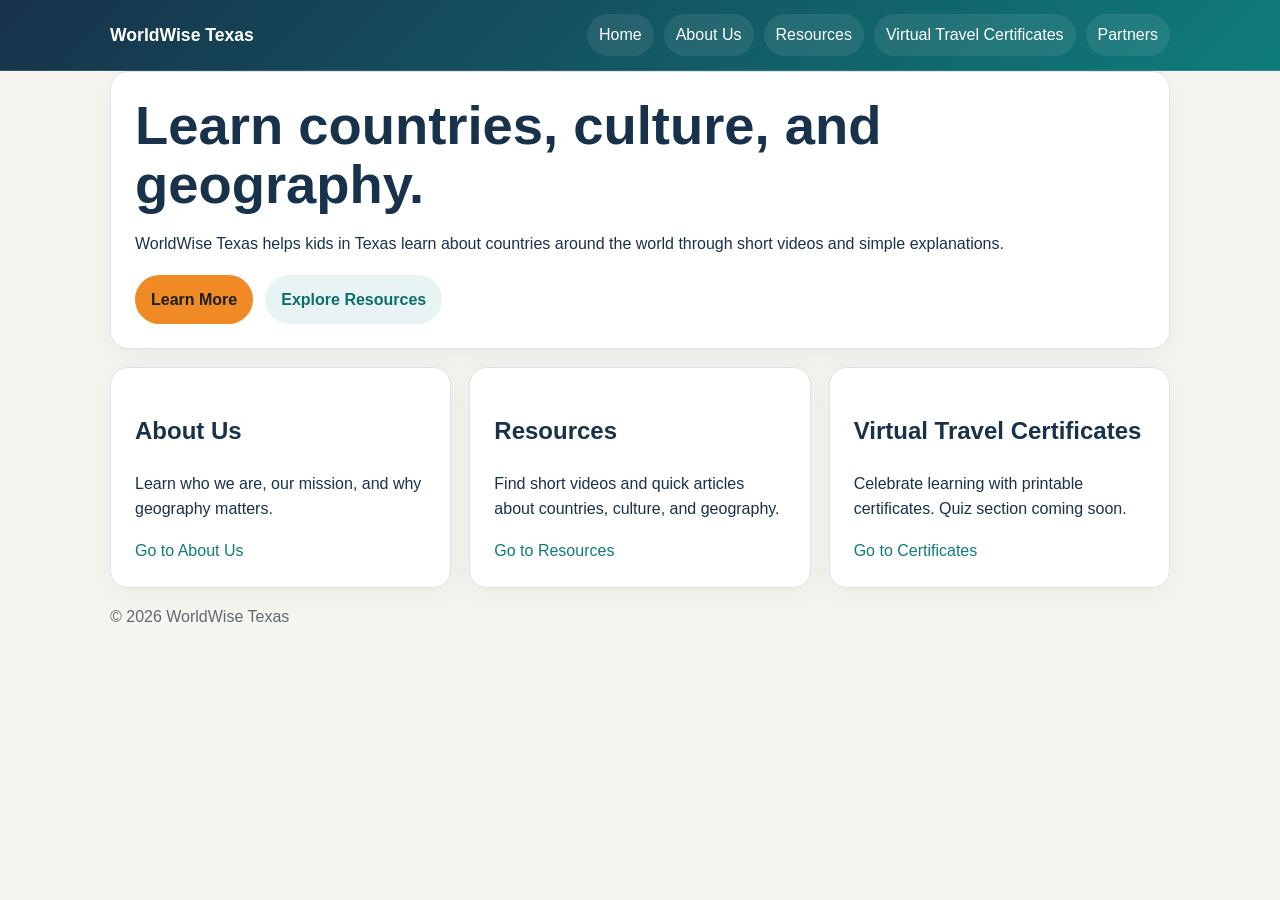
<file: index.html>
<!doctype html>
<html lang="en">
<head>
  <meta charset="utf-8" />
  <meta name="viewport" content="width=device-width, initial-scale=1" />
  <title>WorldWise Texas</title>
  <meta name="description" content="WorldWise Texas helps kids in Texas learn about countries, culture, and geography through short videos and simple explanations." />
  <link rel="stylesheet" href="style.css" />
</head>
<body>
  <header class="site-header">
    <div class="wrap header-inner">
      <a class="brand" href="index.html">WorldWise Texas</a>
      <nav class="nav">
        <a href="index.html">Home</a>
        <a href="about-us.html">About Us</a>
        <a href="resources.html">Resources</a>
        <a href="virtual-travel-certificates.html">Virtual Travel Certificates</a>
        <a href="partners.html">Partners</a>
      </nav>
    </div>
  </header>

  <main class="wrap">
    <section class="hero card">
      <h1>Learn countries, culture, and geography.</h1>
      <p>WorldWise Texas helps kids in Texas learn about countries around the world through short videos and simple explanations.</p>
      <div class="hero-actions">
        <a class="button" href="about-us.html">Learn More</a>
        <a class="button secondary" href="resources.html">Explore Resources</a>
      </div>
    </section>

    <section class="grid">
      <article class="card">
        <h2>About Us</h2>
        <p>Learn who we are, our mission, and why geography matters.</p>
        <a href="about-us.html">Go to About Us</a>
      </article>
      <article class="card">
        <h2>Resources</h2>
        <p>Find short videos and quick articles about countries, culture, and geography.</p>
        <a href="resources.html">Go to Resources</a>
      </article>
      <article class="card">
        <h2>Virtual Travel Certificates</h2>
        <p>Celebrate learning with printable certificates. Quiz section coming soon.</p>
        <a href="virtual-travel-certificates.html">Go to Certificates</a>
      </article>
    </section>
  </main>

  <footer class="site-footer wrap">
    <p>© 2026 WorldWise Texas</p>
  </footer>
</body>
</html>
</file>
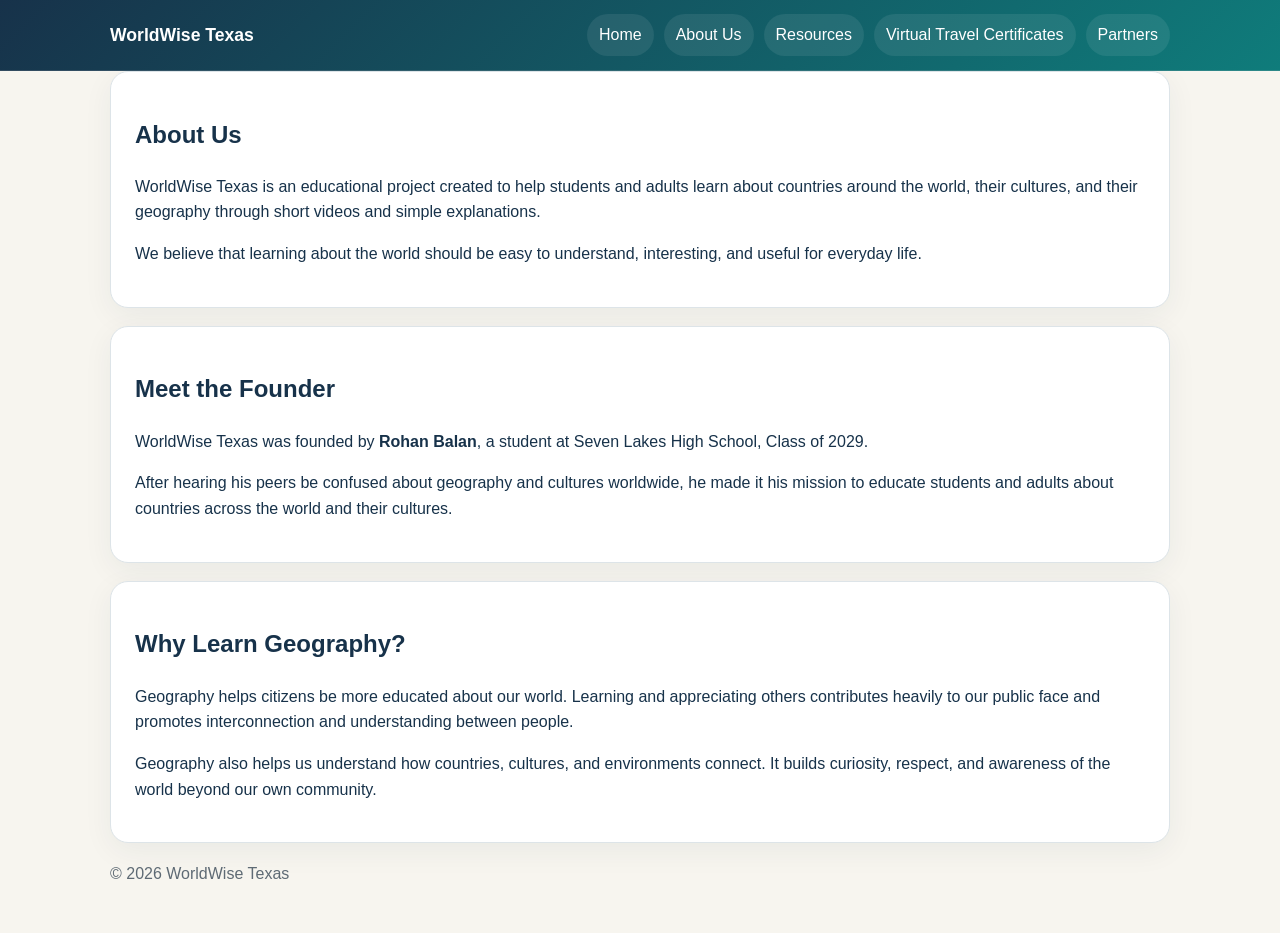
<file: about-us.html>
<!doctype html>
<html lang="en">
<head>
  <meta charset="utf-8" />
  <meta name="viewport" content="width=device-width, initial-scale=1" />
  <title>About Us | WorldWise Texas</title>
  <meta name="description" content="Learn about WorldWise Texas, our mission, our founder Rohan Balan, and why geography matters." />
  <link rel="stylesheet" href="style.css" />
</head>
<body>
  <header class="site-header">
    <div class="wrap header-inner">
      <a class="brand" href="index.html">WorldWise Texas</a>
      <nav class="nav">
        <a href="index.html">Home</a>
        <a href="about-us.html">About Us</a>
        <a href="resources.html">Resources</a>
        <a href="virtual-travel-certificates.html">Virtual Travel Certificates</a>
        <a href="partners.html">Partners</a>
      </nav>
    </div>
  </header>

  <main class="wrap">
    <section class="card">
      <h1>About Us</h1>
      <p>WorldWise Texas is an educational project created to help students and adults learn about countries around the world, their cultures, and their geography through short videos and simple explanations.</p>
      <p>We believe that learning about the world should be easy to understand, interesting, and useful for everyday life.</p>
    </section>

    <section class="card">
      <h2>Meet the Founder</h2>
      <p>WorldWise Texas was founded by <strong>Rohan Balan</strong>, a student at Seven Lakes High School, Class of 2029.</p>
      <p>After hearing his peers be confused about geography and cultures worldwide, he made it his mission to educate students and adults about countries across the world and their cultures.</p>
    </section>

    <section class="card">
      <h2>Why Learn Geography?</h2>
      <p>Geography helps citizens be more educated about our world. Learning and appreciating others contributes heavily to our public face and promotes interconnection and understanding between people.</p>
      <p>Geography also helps us understand how countries, cultures, and environments connect. It builds curiosity, respect, and awareness of the world beyond our own community.</p>
    </section>
  </main>

  <footer class="site-footer wrap">
    <p>© 2026 WorldWise Texas</p>
  </footer>
</body>
</html>
</file>
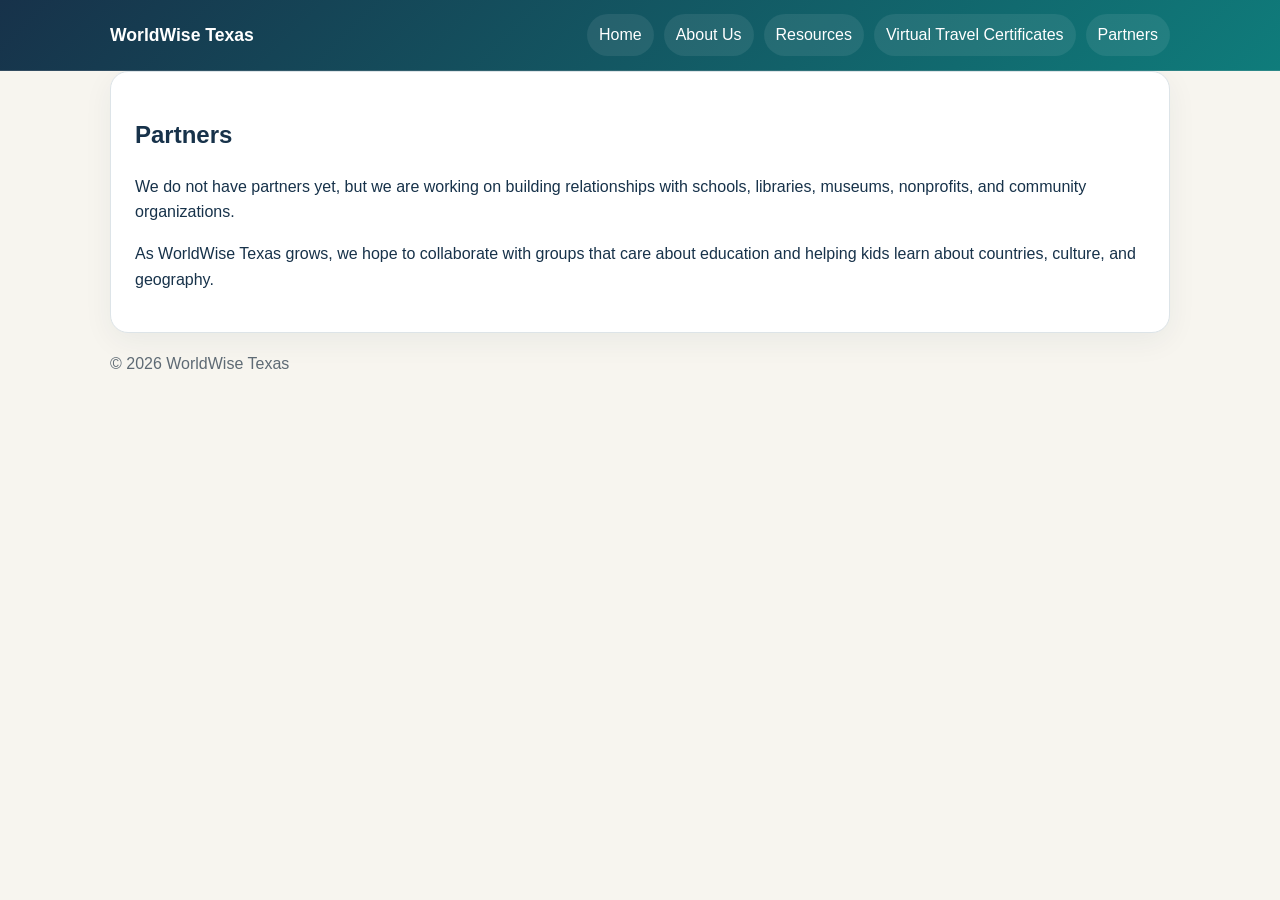
<file: partners.html>
<!doctype html>
<html lang="en">
<head>
  <meta charset="utf-8" />
  <meta name="viewport" content="width=device-width, initial-scale=1" />
  <title>Partners | WorldWise Texas</title>
  <meta name="description" content="WorldWise Texas is working on building partnerships with schools and community organizations." />
  <link rel="stylesheet" href="style.css" />
</head>
<body>
  <header class="site-header">
    <div class="wrap header-inner">
      <a class="brand" href="index.html">WorldWise Texas</a>
      <nav class="nav">
        <a href="index.html">Home</a>
        <a href="about-us.html">About Us</a>
        <a href="resources.html">Resources</a>
        <a href="virtual-travel-certificates.html">Virtual Travel Certificates</a>
        <a href="partners.html">Partners</a>
      </nav>
    </div>
  </header>

  <main class="wrap">
    <section class="card">
      <h1>Partners</h1>
      <p>We do not have partners yet, but we are working on building relationships with schools, libraries, museums, nonprofits, and community organizations.</p>
      <p>As WorldWise Texas grows, we hope to collaborate with groups that care about education and helping kids learn about countries, culture, and geography.</p>
    </section>
  </main>

  <footer class="site-footer wrap">
    <p>© 2026 WorldWise Texas</p>
  </footer>
</body>
</html>
</file>
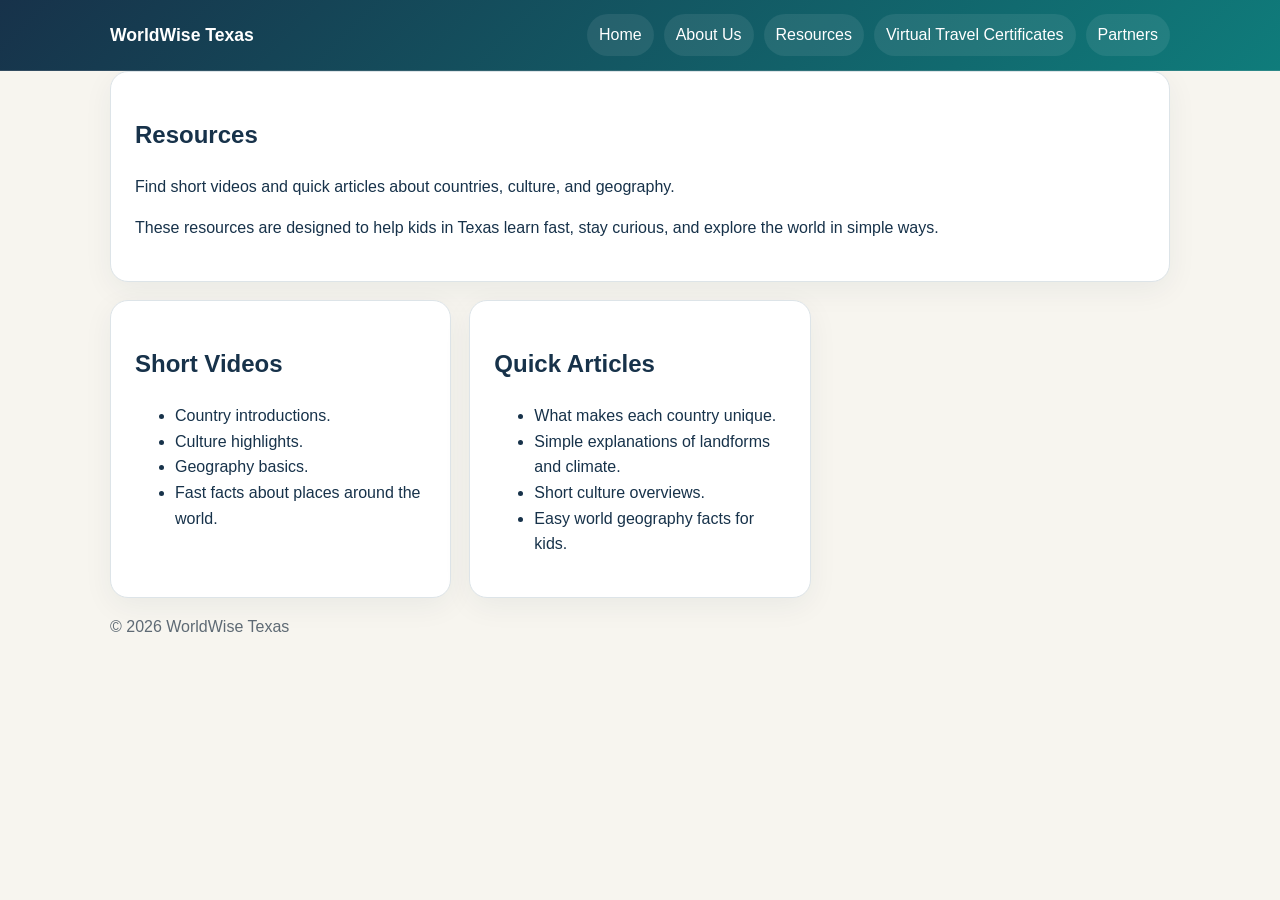
<file: resources.html>
<!doctype html>
<html lang="en">
<head>
  <meta charset="utf-8" />
  <meta name="viewport" content="width=device-width, initial-scale=1" />
  <title>Resources | WorldWise Texas</title>
  <meta name="description" content="Short videos and quick articles about countries, culture, and geography." />
  <link rel="stylesheet" href="style.css" />
</head>
<body>
  <header class="site-header">
    <div class="wrap header-inner">
      <a class="brand" href="index.html">WorldWise Texas</a>
      <nav class="nav">
        <a href="index.html">Home</a>
        <a href="about-us.html">About Us</a>
        <a href="resources.html">Resources</a>
        <a href="virtual-travel-certificates.html">Virtual Travel Certificates</a>
        <a href="partners.html">Partners</a>
      </nav>
    </div>
  </header>

  <main class="wrap">
    <section class="card">
      <h1>Resources</h1>
      <p>Find short videos and quick articles about countries, culture, and geography.</p>
      <p>These resources are designed to help kids in Texas learn fast, stay curious, and explore the world in simple ways.</p>
    </section>

    <section class="grid">
      <article class="card">
        <h2>Short Videos</h2>
        <ul>
          <li>Country introductions.</li>
          <li>Culture highlights.</li>
          <li>Geography basics.</li>
          <li>Fast facts about places around the world.</li>
        </ul>
      </article>
      <article class="card">
        <h2>Quick Articles</h2>
        <ul>
          <li>What makes each country unique.</li>
          <li>Simple explanations of landforms and climate.</li>
          <li>Short culture overviews.</li>
          <li>Easy world geography facts for kids.</li>
        </ul>
      </article>
    </section>
  </main>

  <footer class="site-footer wrap">
    <p>© 2026 WorldWise Texas</p>
  </footer>
</body>
</html>
</file>
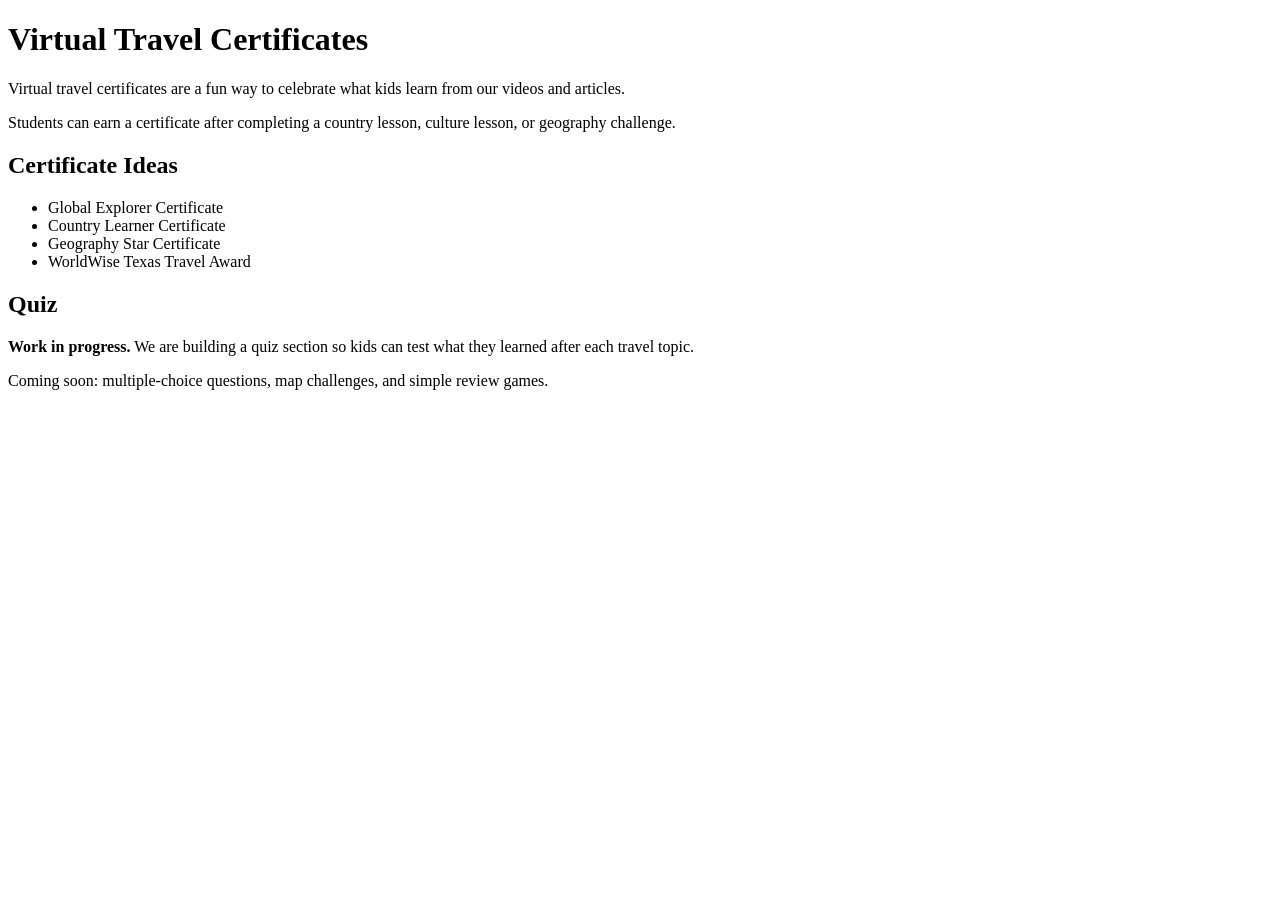
<file: virtual-travel-certificate-(work-in-progress).html>
<!doctype html>
<html lang="en">
<head>
  <meta charset="utf-8" />
  <meta name="viewport" content="width=device-width, initial-scale=1" />
  <title>Virtual Travel Certificates | WorldWise Texas</title>
</head>
<body>
  <h1>Virtual Travel Certificates</h1>
  <p>Virtual travel certificates are a fun way to celebrate what kids learn from our videos and articles.</p>
  <p>Students can earn a certificate after completing a country lesson, culture lesson, or geography challenge.</p>

  <h2>Certificate Ideas</h2>
  <ul>
    <li>Global Explorer Certificate</li>
    <li>Country Learner Certificate</li>
    <li>Geography Star Certificate</li>
    <li>WorldWise Texas Travel Award</li>
  </ul>

  <h2>Quiz</h2>
  <p><strong>Work in progress.</strong> We are building a quiz section so kids can test what they learned after each travel topic.</p>
  <p>Coming soon: multiple-choice questions, map challenges, and simple review games.</p>
</body>
</html>
</file>
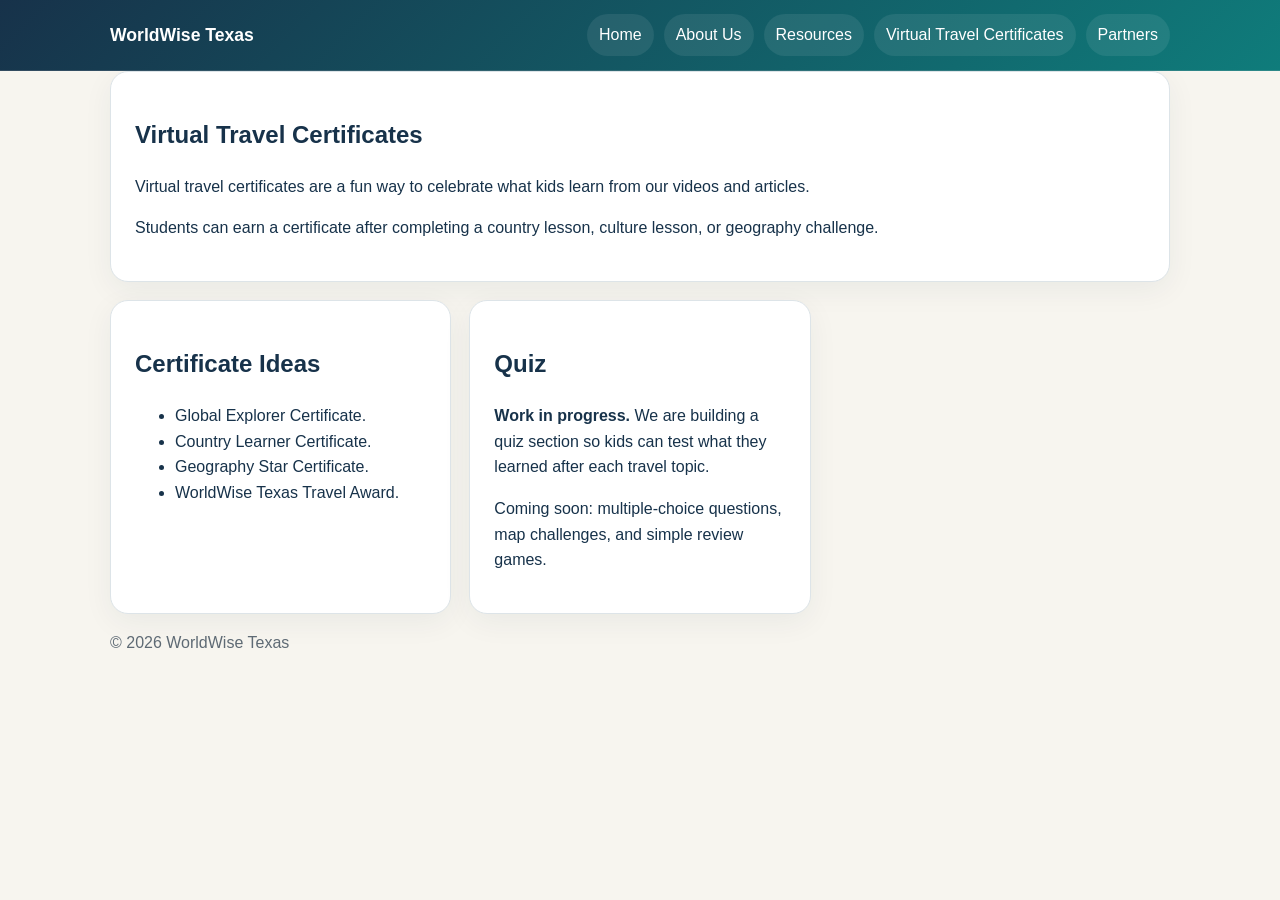
<file: virtual-travel-certificates.html>
<!doctype html>
<html lang="en">
<head>
  <meta charset="utf-8" />
  <meta name="viewport" content="width=device-width, initial-scale=1" />
  <title>Virtual Travel Certificates | WorldWise Texas</title>
  <meta name="description" content="Celebrate learning with virtual travel certificates and a quiz section coming soon." />
  <link rel="stylesheet" href="style.css" />
</head>
<body>
  <header class="site-header">
    <div class="wrap header-inner">
      <a class="brand" href="index.html">WorldWise Texas</a>
      <nav class="nav">
        <a href="index.html">Home</a>
        <a href="about-us.html">About Us</a>
        <a href="resources.html">Resources</a>
        <a href="virtual-travel-certificates.html">Virtual Travel Certificates</a>
        <a href="partners.html">Partners</a>
      </nav>
    </div>
  </header>

  <main class="wrap">
    <section class="card">
      <h1>Virtual Travel Certificates</h1>
      <p>Virtual travel certificates are a fun way to celebrate what kids learn from our videos and articles.</p>
      <p>Students can earn a certificate after completing a country lesson, culture lesson, or geography challenge.</p>
    </section>

    <section class="grid">
      <article class="card">
        <h2>Certificate Ideas</h2>
        <ul>
          <li>Global Explorer Certificate.</li>
          <li>Country Learner Certificate.</li>
          <li>Geography Star Certificate.</li>
          <li>WorldWise Texas Travel Award.</li>
        </ul>
      </article>
      <article class="card">
        <h2>Quiz</h2>
        <p><strong>Work in progress.</strong> We are building a quiz section so kids can test what they learned after each travel topic.</p>
        <p>Coming soon: multiple-choice questions, map challenges, and simple review games.</p>
      </article>
    </section>
  </main>

  <footer class="site-footer wrap">
    <p>© 2026 WorldWise Texas</p>
  </footer>
</body>
</html>
</file>
<file: style.css>
* {
  box-sizing: border-box;
}

body {
  margin: 0;
  font-family: Arial, sans-serif;
  background: #f7f5ef;
  color: #17324a;
  line-height: 1.6;
}

a {
  color: #0f7c7b;
  text-decoration: none;
}

.wrap {
  max-width: 1100px;
  margin: 0 auto;
  padding: 0 20px;
}

.site-header {
  background: linear-gradient(135deg, #17324a, #0f7c7b);
  color: white;
  position: sticky;
  top: 0;
  z-index: 10;
  border-bottom: 1px solid rgba(255,255,255,0.12);
}

.header-inner {
  display: flex;
  align-items: center;
  justify-content: space-between;
  gap: 18px;
  padding: 14px 20px;
  flex-wrap: wrap;
}

.brand {
  color: white;
  font-size: 1.1rem;
  font-weight: 700;
  white-space: nowrap;
}

.nav {
  display: flex;
  flex-wrap: wrap;
  gap: 10px;
}

.nav a {
  color: white;
  padding: 8px 12px;
  border-radius: 999px;
  background: rgba(255,255,255,0.08);
}

.nav a:hover {
  background: rgba(255,255,255,0.18);
}

main {
  padding: 28px 0 60px;
}

.card {
  background: white;
  border: 1px solid #dde4e8;
  border-radius: 18px;
  padding: 24px;
  box-shadow: 0 8px 30px rgba(23, 50, 74, 0.06);
  margin-bottom: 18px;
}

.hero h1 {
  font-size: clamp(2rem, 5vw, 3.4rem);
  margin-top: 0;
  margin-bottom: 12px;
  line-height: 1.1;
}

.hero-actions {
  display: flex;
  gap: 12px;
  flex-wrap: wrap;
  margin-top: 18px;
}

.button {
  display: inline-block;
  background: #f08a24;
  color: #1e1e1e;
  padding: 12px 16px;
  border-radius: 999px;
  font-weight: 700;
}

.button.secondary {
  background: #e8f4f4;
  color: #0f6d6c;
}

.grid {
  display: grid;
  grid-template-columns: repeat(3, 1fr);
  gap: 18px;
}

.grid .card {
  margin-bottom: 0;
}

.site-footer {
  padding-bottom: 30px;
  color: #5e6a74;
}

@media (max-width: 900px) {
  .grid {
    grid-template-columns: 1fr;
  }
}
</file>
